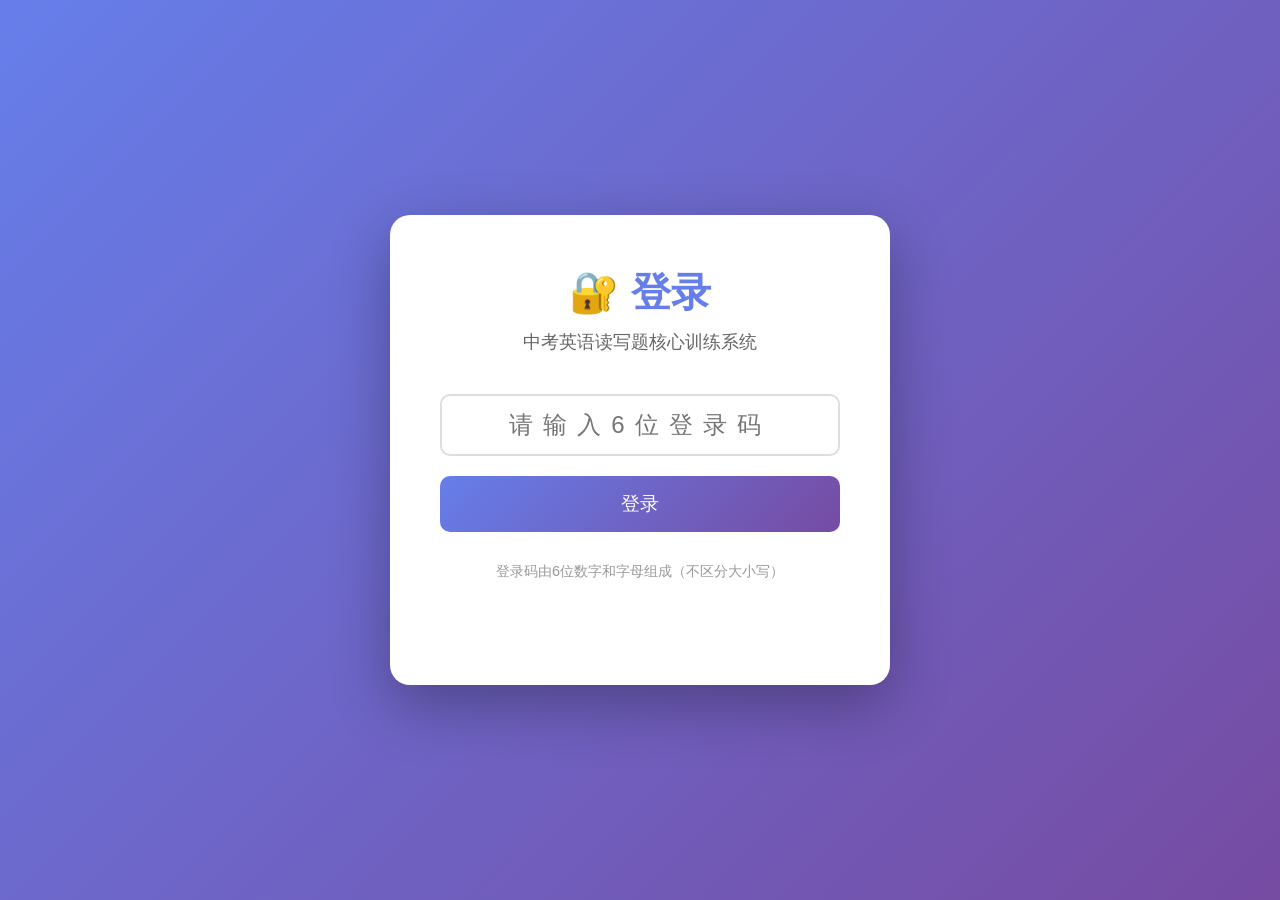
<file: index.html>
<!DOCTYPE html>
<html lang="zh-CN">
<head>
    <meta charset="UTF-8">
    <meta name="viewport" content="width=device-width, initial-scale=1.0">
    <title>中考英语读写题核心训练</title>
    <link rel="stylesheet" href="style.css">
    <script src="auth.js"></script>
</head>
<body>
    <div class="container">
        <h1>📚 中考英语读写题核心训练</h1>
        
        <div style="text-align: center; margin-bottom: 30px;">
            <p style="font-size: 1.2em; color: #666;">同义词转化记忆与练习系统</p>
        </div>
        
    <div class="nav-buttons">
        <a href="vocabulary.html" class="nav-btn">📝 列表记忆</a>
        <a href="flashcards.html" class="nav-btn">🃏 卡片记忆</a>
        <a href="quiz.html" class="nav-btn">✍️ 选择题检验</a>
        <a href="strategy.html" class="nav-btn" style="background: linear-gradient(135deg, #e74c3c 0%, #c0392b 100%);">❤️ 读写题攻略</a>
    </div>
        
        <div style="margin-top: 50px; padding: 30px; background: #f8f9fa; border-radius: 15px;">
            <h2>使用说明</h2>
            <ol style="line-height: 2; font-size: 1.1em; margin-left: 20px;">
                <li><strong>列表记忆</strong>：查看所有同义词组，勾选已掌握的词汇</li>
                <li><strong>卡片记忆</strong>：闪卡式记忆，点击卡片翻转查看释义</li>
                <li><strong>选择题检验</strong>：测试你对同义词的掌握程度</li>
            </ol>
            
            <div style="margin-top: 20px; padding: 15px; background: #fff3cd; border-radius: 10px;">
                <strong>💡 提示：</strong>
                <ul style="margin-left: 20px; margin-top: 10px;">
                    <li>进度会自动保存到本地，下次打开自动恢复</li>
                    <li>建议先通过列表和卡片记忆，再进行选择题检验</li>
                </ul>
            </div>
        </div>
        
        <div style="margin-top: 30px; text-align: center; color: #999;">
            <p>📖 共收录 <strong>199</strong> 组核心同义词组</p>
            <p style="margin-top: 10px;">🎯 目标：熟练掌握所有同义词转化</p>
        </div>
    </div>
</body>
</html>
</file>
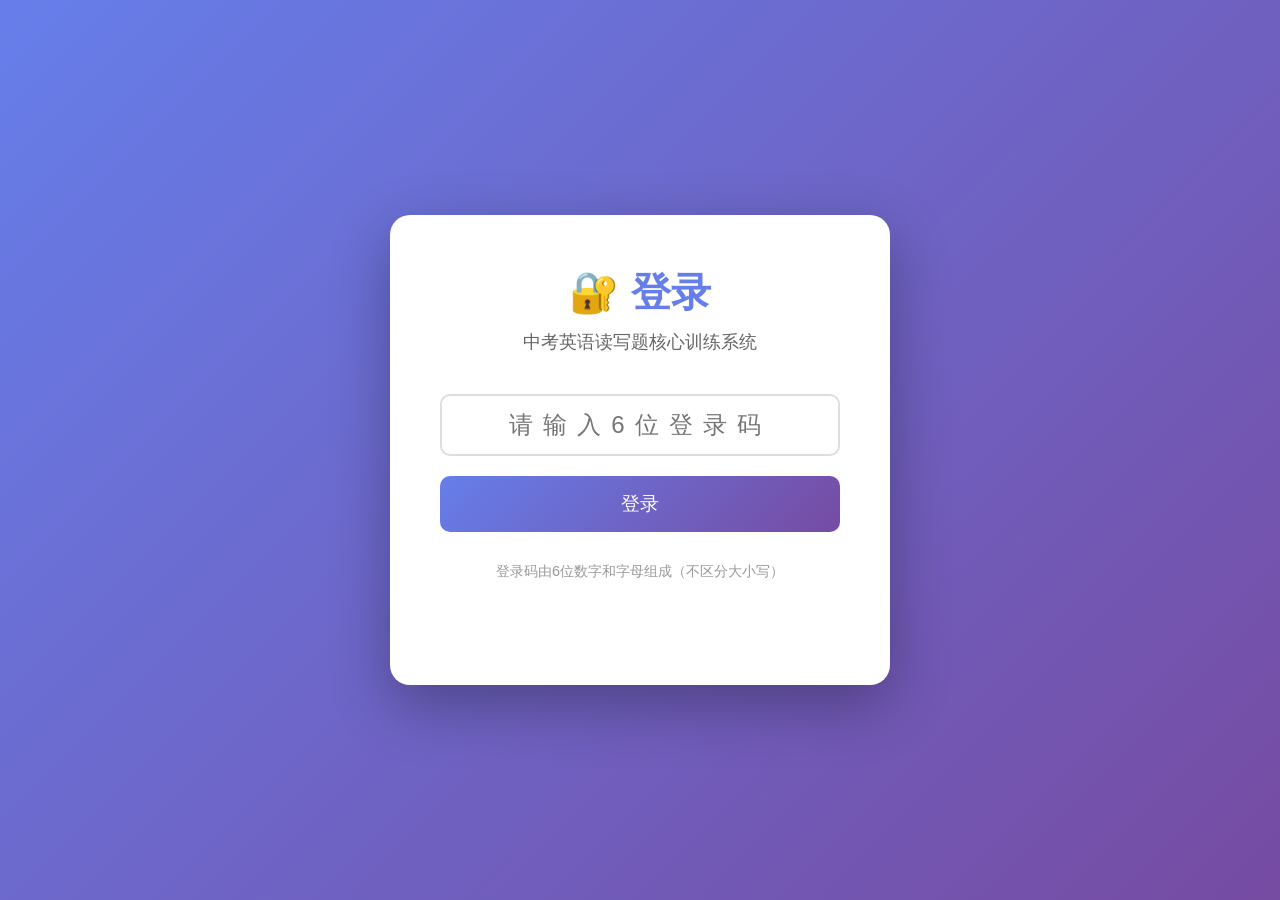
<file: flashcards.html>
<!DOCTYPE html>
<html lang="zh-CN">
<head>
    <meta charset="UTF-8">
    <meta name="viewport" content="width=device-width, initial-scale=1.0">
    <title>卡片记忆 - 中考英语读写题核心训练</title>
    <link rel="stylesheet" href="style.css">
    <script src="auth.js"></script>
</head>
<body>
    <div class="container">
        <a href="index.html" class="back-btn">← 返回主页</a>
        
        <h2>🃏 卡片记忆</h2>
        
        <div class="progress-bar">
            <div id="progress-fill" class="progress-fill" style="width: 0%;">0%</div>
        </div>
        <div id="progress-text" style="text-align: center; margin-bottom: 20px;">进度: 0/0 (0%)</div>
        
        <div class="filter-container">
            <button class="btn btn-primary" onclick="loadAll()">全部词汇</button>
            <button class="btn btn-success" onclick="loadUnmastered()">只练习未掌握</button>
            <span style="margin-left: 20px;">当前: <strong id="current-index">0</strong> / <strong id="total-cards">0</strong></span>
        </div>
        
        <div class="flashcard" id="flashcard" onclick="flipCard()">
            <div class="flashcard-inner">
                <div class="flashcard-front">
                    <div style="font-size: 1.2em; margin-bottom: 20px; opacity: 0.8;">点击卡片翻转</div>
                    <div style="margin-bottom: 30px;">
                        <div style="font-size: 0.9em; opacity: 0.7; margin-bottom: 10px;">原文表达</div>
                        <div class="flashcard-word" id="card-front-original" style="margin-bottom: 20px;">加载中...</div>
                        <div style="font-size: 0.9em; opacity: 0.7; margin-bottom: 10px;">题目表达</div>
                        <div class="flashcard-word" id="card-front-target" style="color: #000; font-weight: bold; font-size: 1.8em;">加载中...</div>
                    </div>
                </div>
                <div class="flashcard-back">
                    <div style="font-size: 1.2em; margin-bottom: 20px; color: #667eea;">中文释义</div>
                    <div class="flashcard-meaning" id="card-back-meaning" style="font-size: 2em;"></div>
                    <div style="margin-top: 40px; font-size: 1em; opacity: 0.7;">例句</div>
                    <div style="margin-top: 15px; font-size: 1.1em; line-height: 1.6;" id="card-back-example"></div>
                </div>
            </div>
        </div>
        
        <div style="display: flex; justify-content: center; gap: 20px; margin-top: 30px;">
            <button class="btn btn-danger" onclick="markUnmastered()">❌ 不认识</button>
            <button class="btn btn-primary" onclick="prevCard()">← 上一个</button>
            <button class="btn btn-primary" onclick="nextCard()">下一个 →</button>
            <button class="btn btn-success" onclick="markMastered()">✓ 已认识</button>
        </div>
        
        <div style="margin-top: 30px; text-align: center;">
            <button class="btn btn-primary" onclick="saveAndGoToQuiz()" style="padding: 15px 40px; font-size: 18px;">
                去做选择题检验 →
            </button>
        </div>
    </div>
    
    <script src="app.js"></script>
    <script>
        let vocabularyData = [];
        let currentCards = [];
        let currentIndex = 0;
        let isFlipped = false;
        
        // 加载数据
        async function init() {
            vocabularyData = await loadVocabularyData();
            
            // 尝试从 localStorage 加载进度
            const progress = loadProgress();
            if (progress) {
                vocabularyData = mergeDataWithProgress(vocabularyData, progress);
            }
            
            // 默认加载全部
            loadAll();
        }
        
        // 加载全部
        function loadAll() {
            currentCards = vocabularyData;
            currentIndex = 0;
            isFlipped = false;
            updateCard();
            updateProgress();
        }
        
        // 只加载未掌握
        function loadUnmastered() {
            currentCards = getUnmasteredItems(vocabularyData);
            if (currentCards.length === 0) {
                alert('太棒了！所有词汇都已掌握！');
                return;
            }
            currentIndex = 0;
            isFlipped = false;
            updateCard();
            updateProgress();
        }
        
        // 更新卡片
        function updateCard() {
            if (currentCards.length === 0) {
                document.getElementById('card-front-original').textContent = '暂无数据';
                document.getElementById('card-front-target').textContent = '';
                document.getElementById('card-back-meaning').textContent = '';
                document.getElementById('card-back-example').textContent = '';
                return;
            }
            
            const item = currentCards[currentIndex];
            
            // 正面：原文表达 + 题目表达（两个同义词）
            document.getElementById('card-front-original').textContent = item.original;
            document.getElementById('card-front-target').textContent = item.target;
            
            // 背面：中文释义
            document.getElementById('card-back-meaning').textContent = item.meaning;
            
            // 显示例句（如果有）
            if (item.example && item.example.original_sentence) {
                document.getElementById('card-back-example').innerHTML = 
                    `<div style="margin-bottom: 10px;">原文: ${item.example.original_sentence}</div>` +
                    `<div>题目: ${item.example.target_sentence}</div>`;
            } else {
                document.getElementById('card-back-example').textContent = '例句待完善';
            }
            
            // 更新索引显示
            document.getElementById('current-index').textContent = currentIndex + 1;
            document.getElementById('total-cards').textContent = currentCards.length;
            
            // 重置翻转状态
            const flashcard = document.getElementById('flashcard');
            flashcard.classList.remove('flipped');
            isFlipped = false;
        }
        
        // 翻转卡片
        function flipCard() {
            const flashcard = document.getElementById('flashcard');
            flashcard.classList.toggle('flipped');
            isFlipped = !isFlipped;
        }
        
        // 上一个
        function prevCard() {
            if (currentCards.length === 0) return;
            
            currentIndex = (currentIndex - 1 + currentCards.length) % currentCards.length;
            isFlipped = false;
            updateCard();
        }
        
        // 下一个
        function nextCard() {
            if (currentCards.length === 0) return;
            
            currentIndex = (currentIndex + 1) % currentCards.length;
            isFlipped = false;
            updateCard();
        }
        
        // 标记为已掌握
        function markMastered() {
            if (currentCards.length === 0) return;
            
            const item = currentCards[currentIndex];
            const originalItem = vocabularyData.find(d => d.id === item.id);
            if (originalItem) {
                originalItem.mastered = true;
                saveProgress(vocabularyData);
                showNotification('已标记为掌握 ✓');
                updateProgress();
                
                // 如果当前是"只练习未掌握"模式，移除当前卡片
                if (currentCards === getUnmasteredItems(vocabularyData)) {
                    currentCards = getUnmasteredItems(vocabularyData);
                    if (currentCards.length === 0) {
                        alert('太棒了！所有词汇都已掌握！');
                        return;
                    }
                    if (currentIndex >= currentCards.length) {
                        currentIndex = 0;
                    }
                }
                
                updateCard();
            }
        }
        
        // 标记为未掌握
        function markUnmastered() {
            if (currentCards.length === 0) return;
            
            const item = currentCards[currentIndex];
            const originalItem = vocabularyData.find(d => d.id === item.id);
            if (originalItem) {
                originalItem.mastered = false;
                saveProgress(vocabularyData);
                showNotification('已标记为未掌握');
                updateProgress();
                nextCard();
            }
        }
        
        // 更新进度
        function updateProgress() {
            const progress = calculateProgress(vocabularyData);
            updateProgressBar(progress.total, progress.mastered);
        }
        
        // 保存并跳转到选择题页面
        function saveAndGoToQuiz() {
            saveProgress(vocabularyData);
            window.location.href = 'quiz.html';
        }
        
        // 键盘快捷键
        document.addEventListener('keydown', (e) => {
            if (e.key === ' ') {
                e.preventDefault();
                flipCard();
            } else if (e.key === 'ArrowLeft') {
                prevCard();
            } else if (e.key === 'ArrowRight') {
                nextCard();
            } else if (e.key === '1') {
                markUnmastered();
            } else if (e.key === '2') {
                markMastered();
            }
        });
        
        // 页面加载时初始化
        init();
    </script>
</body>
</html>
</file>
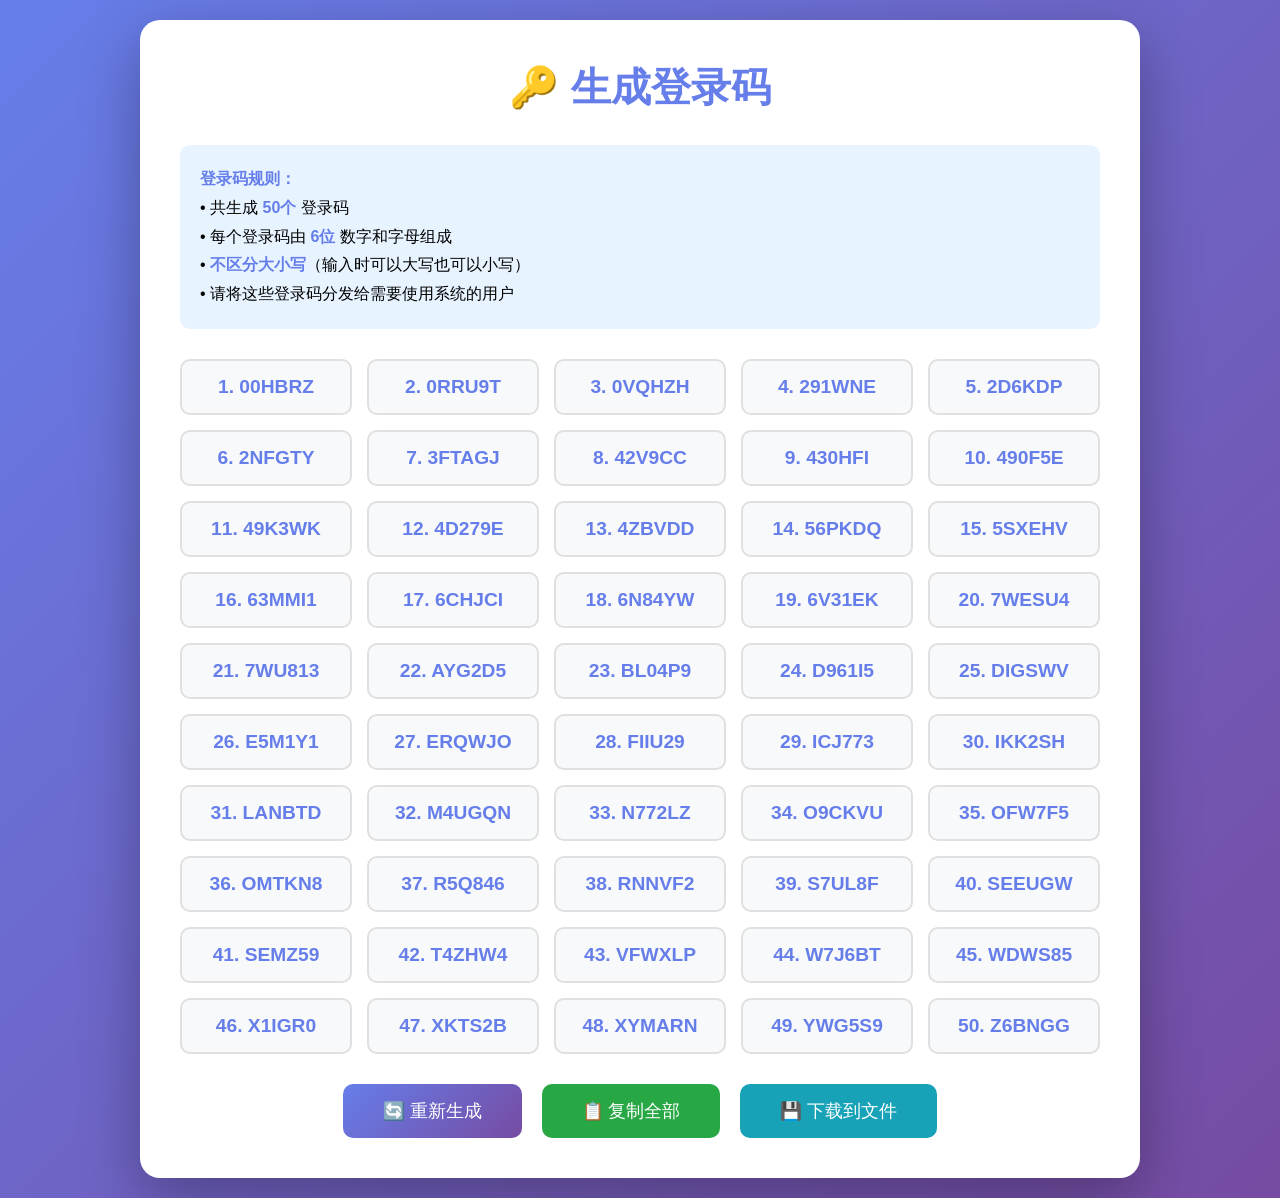
<file: generate_codes.html>
<!DOCTYPE html>
<html lang="zh-CN">
<head>
    <meta charset="UTF-8">
    <meta name="viewport" content="width=device-width, initial-scale=1.0">
    <title>生成登录码 - 中考英语读写题核心训练</title>
    <style>
        * {
            margin: 0;
            padding: 0;
            box-sizing: border-box;
        }
        
        body {
            font-family: 'Microsoft YaHei', Arial, sans-serif;
            background: linear-gradient(135deg, #667eea 0%, #764ba2 100%);
            min-height: 100vh;
            padding: 20px;
        }
        
        .container {
            max-width: 1000px;
            margin: 0 auto;
            background: white;
            border-radius: 20px;
            padding: 40px;
            box-shadow: 0 20px 60px rgba(0,0,0,0.3);
        }
        
        h1 {
            text-align: center;
            color: #667eea;
            margin-bottom: 30px;
            font-size: 2.5em;
        }
        
        .codes-container {
            display: grid;
            grid-template-columns: repeat(5, 1fr);
            gap: 15px;
            margin: 30px 0;
        }
        
        .code-item {
            background: #f8f9fa;
            padding: 15px;
            border-radius: 10px;
            text-align: center;
            font-size: 1.2em;
            font-weight: bold;
            color: #667eea;
            border: 2px solid #e0e0e0;
            transition: all 0.3s;
        }
        
        .code-item:hover {
            border-color: #667eea;
            transform: translateY(-3px);
            box-shadow: 0 5px 15px rgba(102, 126, 234, 0.3);
        }
        
        .info-box {
            background: #e7f3ff;
            padding: 20px;
            border-radius: 10px;
            margin: 20px 0;
            line-height: 1.8;
        }
        
        .info-box strong {
            color: #667eea;
        }
        
        .button-container {
            display: flex;
            justify-content: center;
            gap: 20px;
            margin-top: 30px;
        }
        
        .btn {
            padding: 15px 40px;
            font-size: 1.1em;
            border: none;
            border-radius: 10px;
            cursor: pointer;
            transition: all 0.3s;
        }
        
        .btn-primary {
            background: linear-gradient(135deg, #667eea 0%, #764ba2 100%);
            color: white;
        }
        
        .btn-primary:hover {
            transform: translateY(-3px);
            box-shadow: 0 10px 20px rgba(102, 126, 234, 0.4);
        }
        
        .btn-success {
            background: #28a745;
            color: white;
        }
        
        .btn-success:hover {
            background: #218838;
            transform: translateY(-3px);
        }
        
        .btn-info {
            background: #17a2b8;
            color: white;
        }
        
        .btn-info:hover {
            background: #138496;
            transform: translateY(-3px);
        }
        
        @media (max-width: 768px) {
            .codes-container {
                grid-template-columns: repeat(2, 1fr);
            }
        }
    </style>
</head>
<body>
    <div class="container">
        <h1>🔑 生成登录码</h1>
        
        <div class="info-box">
            <p><strong>登录码规则：</strong></p>
            <p>• 共生成 <strong>50个</strong> 登录码</p>
            <p>• 每个登录码由 <strong>6位</strong> 数字和字母组成</p>
            <p>• <strong>不区分大小写</strong>（输入时可以大写也可以小写）</p>
            <p>• 请将这些登录码分发给需要使用系统的用户</p>
        </div>
        
        <div class="codes-container" id="codes-container">
            <!-- 登录码将在这里显示 -->
        </div>
        
        <div class="button-container">
            <button class="btn btn-primary" onclick="generateCodes()">🔄 重新生成</button>
            <button class="btn btn-success" onclick="copyAllCodes()">📋 复制全部</button>
            <button class="btn btn-info" onclick="downloadCodes()">💾 下载到文件</button>
        </div>
    </div>
    
    <script>
        let currentCodes = [];
        
        // 生成登录码
        function generateCodes() {
            const chars = '0123456789ABCDEFGHIJKLMNOPQRSTUVWXYZ';
            const codes = new Set();
            
            while (codes.size < 50) {
                let code = '';
                for (let i = 0; i < 6; i++) {
                    code += chars.charAt(Math.floor(Math.random() * chars.length));
                }
                codes.add(code);
            }
            
            currentCodes = Array.from(codes).sort();
            
            // 显示登录码
            const container = document.getElementById('codes-container');
            container.innerHTML = '';
            
            currentCodes.forEach((code, index) => {
                const codeItem = document.createElement('div');
                codeItem.className = 'code-item';
                codeItem.textContent = `${index + 1}. ${code}`;
                container.appendChild(codeItem);
            });
            
            // 保存到localStorage
            localStorage.setItem('accessCodes', JSON.stringify(currentCodes));
            
            // 提示
            alert(`已生成50个登录码！\n\n第一个登录码是：${currentCodes[0]}\n最后一个登录码是：${currentCodes[currentCodes.length - 1]}`);
        }
        
        // 复制全部登录码
        function copyAllCodes() {
            if (currentCodes.length === 0) {
                alert('请先生成登录码！');
                return;
            }
            
            const text = currentCodes.join('\n');
            navigator.clipboard.writeText(text).then(() => {
                alert('已复制全部登录码到剪贴板！');
            }).catch(err => {
                console.error('复制失败:', err);
                alert('复制失败，请手动复制');
            });
        }
        
        // 下载登录码到文件
        function downloadCodes() {
            if (currentCodes.length === 0) {
                alert('请先生成登录码！');
                return;
            }
            
            const content = `中考英语读写题核心训练系统 - 登录码\n\n生成时间：${new Date().toLocaleString()}\n共50个登录码（不区分大小写）\n\n${currentCodes.map((code, index) => `${index + 1}. ${code}`).join('\n')}`;
            
            const blob = new Blob([content], { type: 'text/plain;charset=utf-8' });
            const url = URL.createObjectURL(blob);
            const a = document.createElement('a');
            a.href = url;
            a.download = '登录码.txt';
            a.click();
            
            URL.revokeObjectURL(url);
        }
        
        // 页面加载时自动生成登录码
        window.addEventListener('load', function() {
            generateCodes();
        });
    </script>
</body>
</html>
</file>
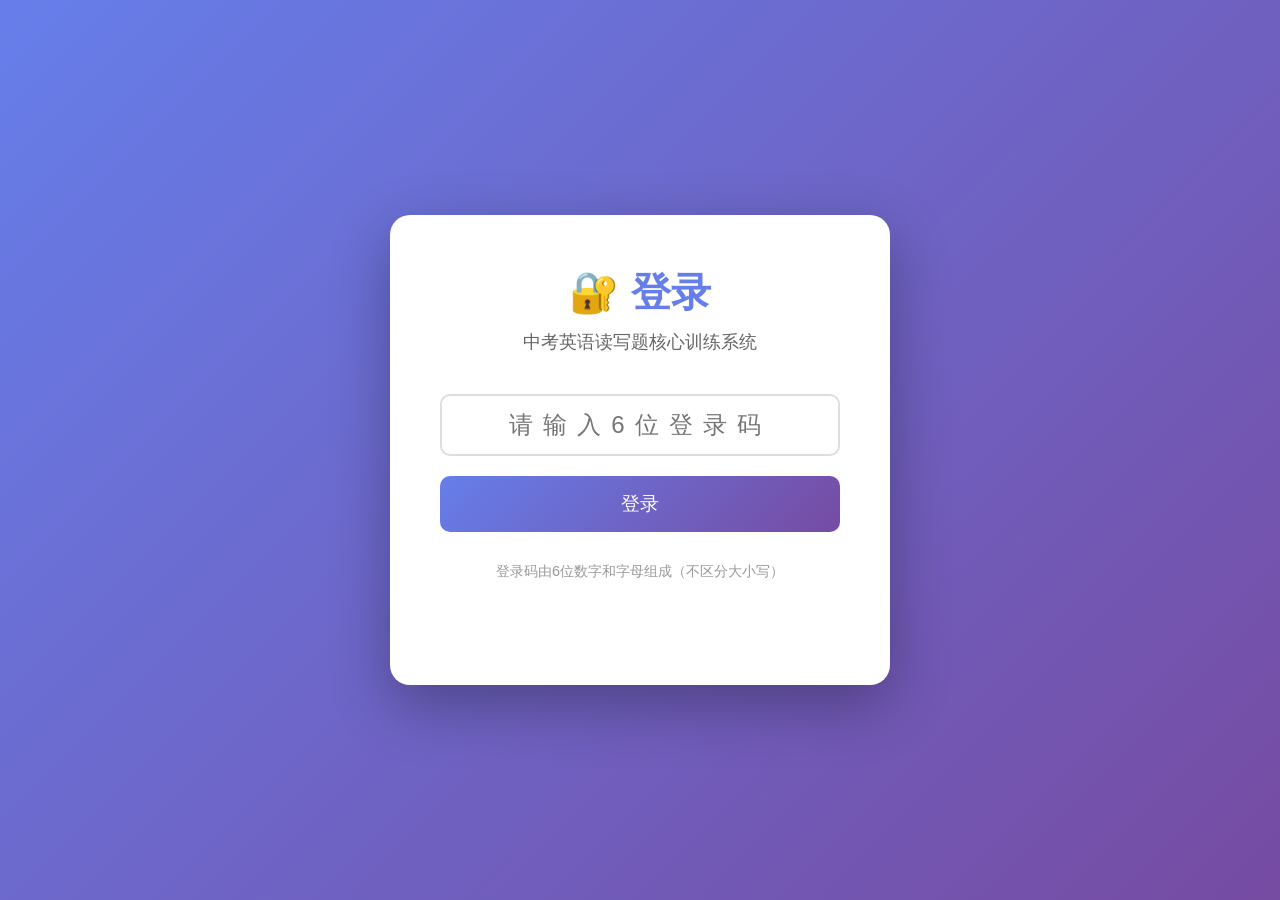
<file: login.html>
<!DOCTYPE html>
<html lang="zh-CN">
<head>
    <meta charset="UTF-8">
    <meta name="viewport" content="width=device-width, initial-scale=1.0">
    <title>登录 - 中考英语读写题核心训练</title>
    <style>
        * {
            margin: 0;
            padding: 0;
            box-sizing: border-box;
        }
        
        body {
            font-family: 'Microsoft YaHei', Arial, sans-serif;
            background: linear-gradient(135deg, #667eea 0%, #764ba2 100%);
            min-height: 100vh;
            display: flex;
            justify-content: center;
            align-items: center;
        }
        
        .login-container {
            background: white;
            border-radius: 20px;
            box-shadow: 0 20px 60px rgba(0,0,0,0.3);
            padding: 50px;
            width: 100%;
            max-width: 500px;
            text-align: center;
        }
        
        .login-title {
            color: #667eea;
            font-size: 2.5em;
            margin-bottom: 10px;
        }
        
        .login-subtitle {
            color: #666;
            margin-bottom: 40px;
            font-size: 1.1em;
        }
        
        .login-form {
            margin-bottom: 30px;
        }
        
        .login-input {
            width: 100%;
            padding: 15px;
            font-size: 1.5em;
            border: 2px solid #ddd;
            border-radius: 10px;
            text-align: center;
            letter-spacing: 10px;
            margin-bottom: 20px;
            transition: border-color 0.3s;
        }
        
        .login-input:focus {
            outline: none;
            border-color: #667eea;
        }
        
        .login-button {
            width: 100%;
            padding: 15px;
            font-size: 1.2em;
            background: linear-gradient(135deg, #667eea 0%, #764ba2 100%);
            color: white;
            border: none;
            border-radius: 10px;
            cursor: pointer;
            transition: transform 0.3s, box-shadow 0.3s;
        }
        
        .login-button:hover {
            transform: translateY(-3px);
            box-shadow: 0 10px 20px rgba(102, 126, 234, 0.4);
        }
        
        .error-message {
            color: #dc3545;
            margin-top: 15px;
            display: none;
        }
        
        .hint {
            color: #999;
            font-size: 0.9em;
        }
    </style>
</head>
<body>
    <div class="login-container">
        <h1 class="login-title">🔐 登录</h1>
        <p class="login-subtitle">中考英语读写题核心训练系统</p>
        
        <div class="login-form">
            <input type="text" id="access-code" class="login-input" placeholder="请输入6位登录码" maxlength="6">
            <button class="login-button" onclick="checkLogin()">登录</button>
        </div>
        
        <div id="error-message" class="error-message">
            登录码错误，请重新输入！
        </div>
        
        <div class="hint">
            登录码由6位数字和字母组成（不区分大小写）
        </div>

        <div style="margin-top: 30px; text-align: center; color: white; font-size: 1.1em; opacity: 0.9;">
            @学生无限进步
        </div>
    </div>
    
    <script>
        // 从服务器获取登录码列表
        let accessCodes = [];
        
        // 页面加载时获取登录码
        window.addEventListener('load', function() {
            // 从JSON文件加载登录码
            fetch('access_codes.json')
                .then(response => response.json())
                .then(data => {
                    accessCodes = data;
                    console.log('登录码加载成功，共', accessCodes.length, '个');
                })
                .catch(error => {
                    console.error('加载登录码失败:', error);
                    // 如果无法加载，使用默认值（不推荐）
                    accessCodes = ['1D5561', '26FABG', '2OM8BD'];
                });
            
            // 检查是否已经登录
            const isLoggedIn = localStorage.getItem('isLoggedIn');
            const loginTime = localStorage.getItem('loginTime');
            
            if (isLoggedIn === 'true' && loginTime) {
                const currentTime = new Date().getTime();
                const timeDiff = currentTime - parseInt(loginTime);
                const hoursDiff = timeDiff / (1000 * 60 * 60);
                
                if (hoursDiff < 24) {
                    window.location.href = 'index.html';
                } else {
                    localStorage.removeItem('isLoggedIn');
                    localStorage.removeItem('loginTime');
                }
            }
        });
        
        // 检查登录
        function checkLogin() {
            const inputCode = document.getElementById('access-code').value.trim().toUpperCase();
            const errorMessage = document.getElementById('error-message');
            
            // 隐藏错误消息
            errorMessage.style.display = 'none';
            
            // 检查是否输入了6位
            if (inputCode.length !== 6) {
                errorMessage.textContent = '请输入完整的6位登录码！';
                errorMessage.style.display = 'block';
                return;
            }
            
            // 检查登录码是否有效（不区分大小写）
            const isValid = accessCodes.some(code => code.toUpperCase() === inputCode);
            
            if (isValid) {
                // 登录成功，保存登录状态
                localStorage.setItem('isLoggedIn', 'true');
                localStorage.setItem('loginTime', new Date().getTime().toString());
                
                // 跳转到主页
                window.location.href = 'index.html';
            } else {
                // 登录失败
                errorMessage.style.display = 'block';
                document.getElementById('access-code').value = '';
            }
        }
        
        // 回车键登录
        document.getElementById('access-code').addEventListener('keypress', function(e) {
            if (e.key === 'Enter') {
                checkLogin();
            }
        });
    </script>
</body>
</html>
</file>
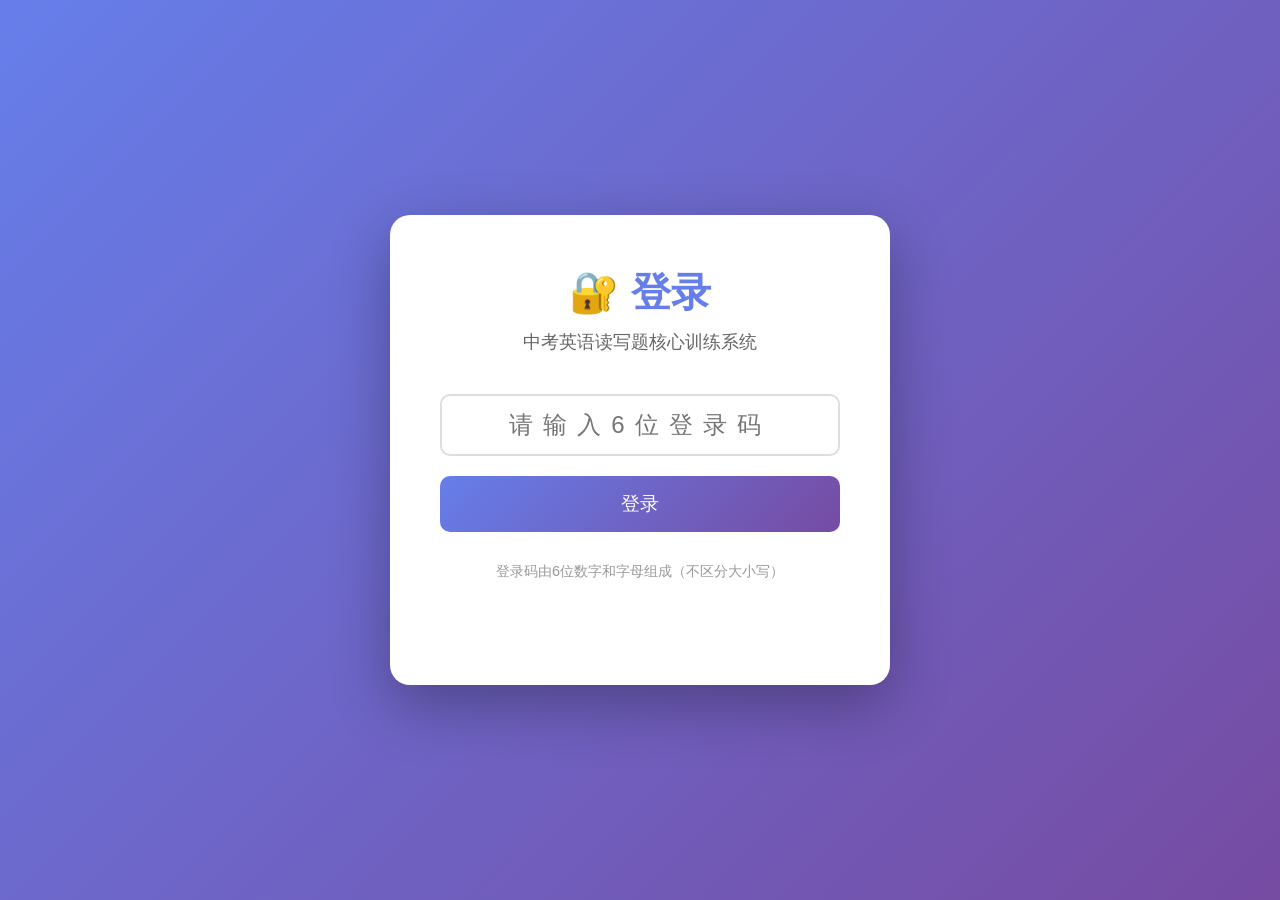
<file: quiz.html>
<!DOCTYPE html>
<html lang="zh-CN">
<head>
    <meta charset="UTF-8">
    <meta name="viewport" content="width=device-width, initial-scale=1.0">
    <title>选择题检验 - 中考英语读写题核心训练</title>
    <link rel="stylesheet" href="style.css">
    <script src="auth.js"></script>
</head>
<body>
    <div class="container">
        <a href="index.html" class="back-btn">← 返回主页</a>
        
        <h2>✍️ 选择题检验</h2>
        
        <div class="filter-container" style="justify-content: center; margin-bottom: 20px;">
            <button class="btn btn-primary" id="tab-all" onclick="switchTab('all')" style="margin-right: 10px;">📋 全部检验</button>
            <button class="btn btn-warning" id="tab-unmastered" onclick="switchTab('unmastered')">⚠️ 未掌握检验</button>
        </div>
        
        <div class="progress-bar">
            <div id="progress-fill" class="progress-fill" style="width: 0%;">0%</div>
        </div>
        <div id="progress-text" style="text-align: center; margin-bottom: 20px;">题目: 0/0 | 正确: 0 | 正确率: 0%</div>
        
        <div class="quiz-container" id="quiz-container">
            <!-- 题目将在这里动态加载 -->
            <div style="text-align: center; padding: 50px; color: #999;">
                加载中...
            </div>
        </div>
        
        <div style="display: flex; justify-content: center; gap: 20px; margin-top: 30px;">
            <button class="btn btn-primary" onclick="prevQuestion()">← 上一题</button>
            <button class="btn btn-success" onclick="restartQuiz()">重新开始</button>
            <button class="btn btn-primary" onclick="nextQuestion()">下一题 →</button>
        </div>
        
        <div id="result-container" style="display: none; margin-top: 40px; padding: 30px; background: #f8f9fa; border-radius: 15px; text-align: center;">
            <h2>🎉 测验完成！</h2>
            <p style="font-size: 1.5em; margin: 20px 0;">
                正确率: <strong id="final-score">0%</strong>
            </p>
            <button class="btn btn-primary" onclick="restartQuiz()" style="padding: 15px 40px; font-size: 18px;">
                再测一次
            </button>
        </div>
    </div>
    
    <script src="app.js"></script>
    <script>
        let vocabularyData = [];
        let quizQuestions = [];
        let currentQuestionIndex = 0;
        let correctCount = 0;
        let answeredCount = 0;
        let currentTab = 'all'; // 'all' 或 'unmastered'
        
        // 切换标签
        function switchTab(tab) {
            currentTab = tab;
            
            // 更新按钮样式
            document.getElementById('tab-all').className = 'btn btn-primary';
            document.getElementById('tab-unmastered').className = 'btn btn-warning';
            
            if (tab === 'all') {
                document.getElementById('tab-all').className = 'btn btn-primary';
                document.getElementById('tab-unmastered').className = 'btn btn-secondary';
            } else {
                document.getElementById('tab-all').className = 'btn btn-secondary';
                document.getElementById('tab-unmastered').className = 'btn btn-warning';
            }
            
            // 重新加载题目
            restartQuiz();
        }
        
        // 加载数据
        async function init() {
            vocabularyData = await loadVocabularyData();
            
            // 设置初始标签样式
            document.getElementById('tab-all').className = 'btn btn-primary';
            document.getElementById('tab-unmastered').className = 'btn btn-secondary';
            currentTab = 'all';
            
            // 根据当前标签筛选数据
            loadQuizData();
        }
        
        // 根据当前标签加载测验数据
        function loadQuizData() {
            // 过滤出有例句的数据
            let validData = vocabularyData.filter(item => 
                item.example && 
                item.example.original_sentence && 
                item.example.target_sentence && 
                item.example.answer &&
                item.example.answer !== '[待完善]'
            );
            
            // 如果选择"未掌握检验"，只加载未掌握的词汇
            if (currentTab === 'unmastered') {
                validData = validData.filter(item => !item.mastered);
            }
            
            if (validData.length === 0) {
                const message = currentTab === 'unmastered' 
                    ? '太棒了！所有词汇都已掌握，没有未掌握的词汇可以测验！' 
                    : '暂无完整例句数据，请先完善数据后再进行测验！';
                alert(message);
                return;
            }
            
            // 生成测验题目
            generateQuizQuestions(validData);
            
            // 显示第一题
            showQuestion();
            updateProgress();
        }
        
        // 生成测验题目
        function generateQuizQuestions(validData) {
            quizQuestions = validData.map(item => {
                const correctAnswer = item.example.answer;
                const options = generateOptions(correctAnswer, validData, item.id);
                
                return {
                    original_sentence: item.example.original_sentence,
                    target_sentence: item.example.target_sentence,
                    options: options,
                    correct_answer: correctAnswer,
                    id: item.id
                };
            });
            
            // 随机排序题目
            quizQuestions.sort(() => Math.random() - 0.5);
        }
        
        // 显示题目
        function showQuestion() {
            if (currentQuestionIndex >= quizQuestions.length) {
                showResult();
                return;
            }
            
            const question = quizQuestions[currentQuestionIndex];
            
            const container = document.getElementById('quiz-container');
            container.innerHTML = `
                <div class="quiz-question">
                    <div style="color: #666; margin-bottom: 15px;">题目 ${currentQuestionIndex + 1}/${quizQuestions.length}</div>
                    <div class="quiz-sentence">
                        <strong>原文：</strong>${question.original_sentence}
                    </div>
                    <div class="quiz-sentence" style="margin-top: 20px;">
                        <strong>题目：</strong>${question.target_sentence.replace('______', '<span style="display: inline-block; width: 120px; height: 25px; border-bottom: 2px solid #667eea; margin: 0 5px;"></span>')}
                    </div>
                </div>
                
                <div style="margin: 30px 0; font-size: 1.1em; font-weight: bold; color: #667eea;">
                    请选择正确的答案：
                </div>
                
                <div class="quiz-options" id="quiz-options">
                    ${question.options.map((option, index) => `
                        <div class="quiz-option" onclick="selectOption(${index}, '${option}')" id="option-${index}">
                            ${String.fromCharCode(65 + index)}. ${option}
                        </div>
                    `).join('')}
                </div>
                
                <div id="explanation" style="display: none; margin-top: 30px; padding: 20px; background: #e7f3ff; border-radius: 10px; border-left: 4px solid #667eea;">
                    <!-- 解释将在这里显示 -->
                </div>
                
                <div style="text-align: center; margin-top: 30px;">
                    <button class="btn btn-primary" onclick="nextQuestion()" id="next-btn" style="display: none;">
                        下一题 →
                    </button>
                </div>
            `;
        }
        
        // 选择选项
        function selectOption(index, selectedAnswer) {
            const question = quizQuestions[currentQuestionIndex];
            const options = document.querySelectorAll('.quiz-option');
            
            // 禁用所有选项
            options.forEach(option => {
                option.style.pointerEvents = 'none';
            });
            
            // 显示正确答案和错误答案
            options.forEach((option, i) => {
                const optionText = option.textContent.substring(3); // 去掉 "A. " 前缀
                if (optionText === question.correct_answer) {
                    option.classList.add('correct');
                } else if (i === index && optionText !== question.correct_answer) {
                    option.classList.add('wrong');
                }
            });
            
            // 更新计数
            answeredCount++;
            if (selectedAnswer === question.correct_answer) {
                correctCount++;
            }
            
            // 显示解释
            const explanation = document.getElementById('explanation');
            explanation.style.display = 'block';
            explanation.innerHTML = `
                <div style="font-weight: bold; margin-bottom: 10px;">📖 解析：</div>
                <div>原文：${question.original_sentence}</div>
                <div style="margin-top: 10px;">题目：${question.target_sentence.replace('______', `<strong style="color: #667eea;">${question.correct_answer}</strong>`)}</div>
                <div style="margin-top: 10px; color: ${selectedAnswer === question.correct_answer ? '#28a745' : '#dc3545'}; font-weight: bold;">
                    ${selectedAnswer === question.correct_answer ? '✓ 回答正确！' : '✗ 回答错误。正确答案是：' + question.correct_answer}
                </div>
            `;
            
            // 显示下一题按钮
            document.getElementById('next-btn').style.display = 'inline-block';
            
            // 更新进度
            updateProgress();
        }
        
        // 上一题
        function prevQuestion() {
            if (currentQuestionIndex > 0) {
                currentQuestionIndex--;
                showQuestion();
                updateProgress();
            }
        }
        
        // 下一题
        function nextQuestion() {
            currentQuestionIndex++;
            if (currentQuestionIndex >= quizQuestions.length) {
                showResult();
            } else {
                showQuestion();
                updateProgress();
            }
        }
        
        // 显示结果
        function showResult() {
            document.getElementById('quiz-container').style.display = 'none';
            document.querySelector('.progress-bar').style.display = 'none';
            document.getElementById('progress-text').style.display = 'none';
            document.querySelector('div[style*="justify-content: center; gap: 20px; margin-top: 30px;"]').style.display = 'none';
            
            const resultContainer = document.getElementById('result-container');
            resultContainer.style.display = 'block';
            
            const score = answeredCount > 0 ? Math.round((correctCount / answeredCount) * 100) : 0;
            document.getElementById('final-score').textContent = score + '%';
            document.getElementById('final-score').style.color = score >= 60 ? '#28a745' : '#dc3545';
        }
        
        // 重新开始
        function restartQuiz() {
            currentQuestionIndex = 0;
            correctCount = 0;
            answeredCount = 0;
            
            document.getElementById('quiz-container').style.display = 'block';
            document.querySelector('.progress-bar').style.display = 'block';
            document.getElementById('progress-text').style.display = 'block';
            document.querySelector('div[style*="justify-content: center; gap: 20px; margin-top: 30px;"]').style.display = 'flex';
            document.getElementById('result-container').style.display = 'none';
            
            // 重新加载数据（根据当前标签）
            loadQuizData();
        }
        
        // 更新进度
        function updateProgress() {
            const total = quizQuestions.length;
            const percentage = total > 0 ? Math.round((currentQuestionIndex / total) * 100) : 0;
            
            document.getElementById('progress-fill').style.width = percentage + '%';
            document.getElementById('progress-fill').textContent = percentage + '%';
            
            const accuracy = answeredCount > 0 ? Math.round((correctCount / answeredCount) * 100) : 0;
            document.getElementById('progress-text').innerHTML = 
                `题目: ${Math.min(currentQuestionIndex + 1, total)}/${total} | 正确: ${correctCount} | 正确率: ${accuracy}%`;
        }
        
        // 页面加载时初始化
        init();
    </script>
</body>
</html>
</file>
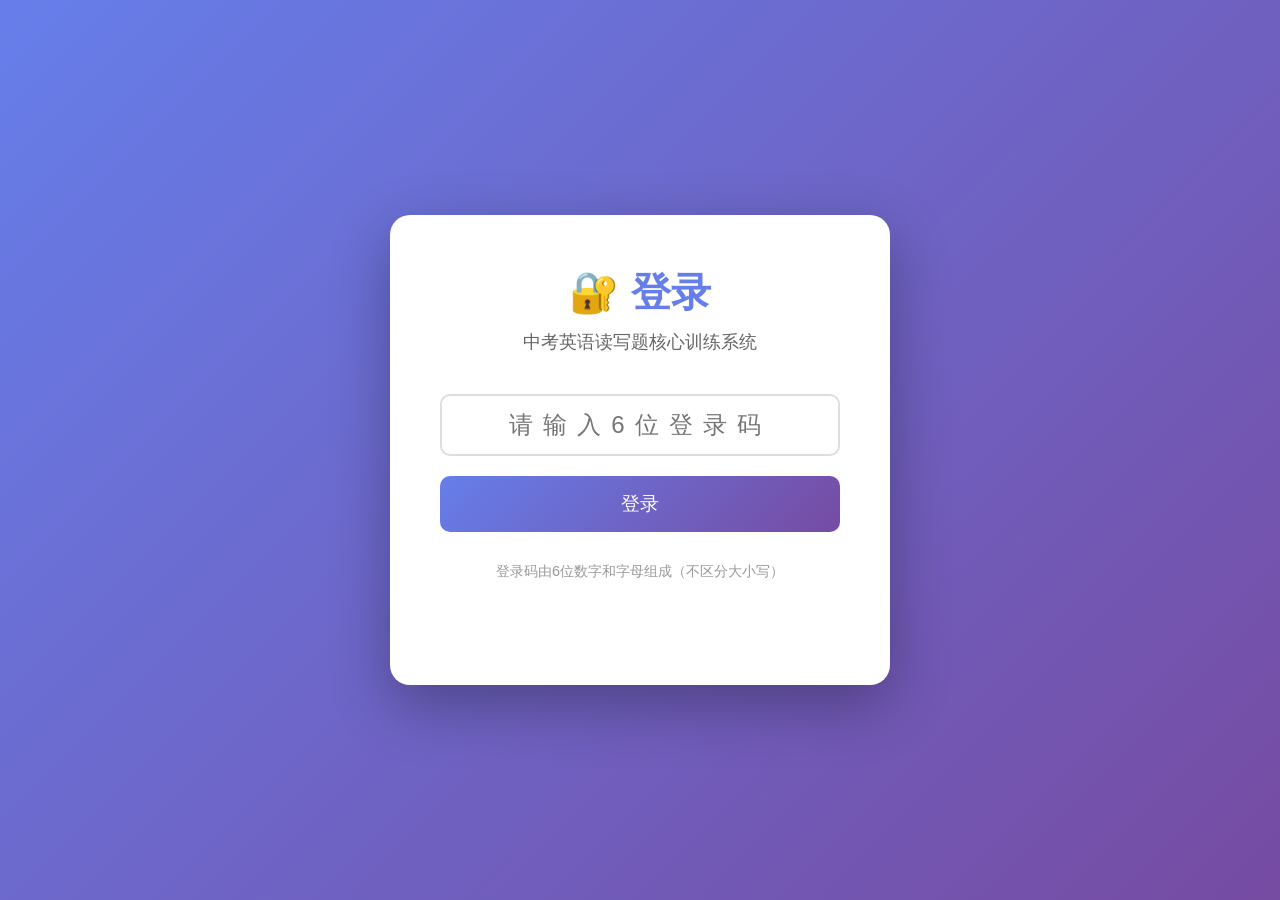
<file: strategy.html>
<!DOCTYPE html>
<html lang="zh-CN">
<head>
    <meta charset="UTF-8">
    <meta name="viewport" content="width=device-width, initial-scale=1.0">
    <title>读写题攻略 - 中考英语读写题核心训练</title>
    <link rel="stylesheet" href="style.css">
    <script src="auth.js"></script>
    <style>
        .strategy-container {
            max-width: 1000px;
            margin: 0 auto;
        }
        
        .strategy-intro {
            background: linear-gradient(135deg, #667eea 0%, #764ba2 100%);
            color: white;
            padding: 40px;
            border-radius: 15px;
            text-align: center;
            margin-bottom: 40px;
            box-shadow: 0 10px 30px rgba(102, 126, 234, 0.3);
        }
        
        .strategy-intro h2 {
            color: white;
            font-size: 2.2em;
            margin-bottom: 15px;
        }
        
        .strategy-intro p {
            font-size: 1.2em;
            opacity: 0.95;
            line-height: 1.6;
        }
        
        .strategy-section {
            background: white;
            padding: 30px;
            border-radius: 15px;
            margin-bottom: 30px;
            box-shadow: 0 5px 20px rgba(0,0,0,0.08);
            border-left: 5px solid #667eea;
        }
        
        .strategy-section h3 {
            color: #667eea;
            font-size: 1.5em;
            margin-bottom: 20px;
            display: flex;
            align-items: center;
            gap: 10px;
        }
        
        .strategy-section h3::before {
            content: '';
            display: inline-block;
            width: 8px;
            height: 30px;
            background: #667eea;
            border-radius: 4px;
        }
        
        .trap-table {
            width: 100%;
            border-collapse: collapse;
            margin: 20px 0;
            background: #f8f9fa;
            border-radius: 10px;
            overflow: hidden;
        }
        
        .trap-table th {
            background: #667eea;
            color: white;
            padding: 15px;
            text-align: left;
            font-size: 1.1em;
        }
        
        .trap-table td {
            padding: 15px;
            border-bottom: 1px solid #e0e0e0;
            vertical-align: top;
        }
        
        .trap-table tr:last-child td {
            border-bottom: none;
        }
        
        .trap-table tr:hover {
            background: #e7f3ff;
        }
        
        .error-example {
            color: #dc3545;
            font-weight: bold;
            text-decoration: line-through;
        }
        
        .correct-example {
            color: #28a745;
            font-weight: bold;
        }
        
        .highlight-box {
            background: #fff3cd;
            border-left: 4px solid #ffc107;
            padding: 15px 20px;
            margin: 15px 0;
            border-radius: 5px;
        }
        
        .template-box {
            background: #d1ecf1;
            border: 1px solid #bee5eb;
            border-radius: 10px;
            padding: 20px;
            margin: 15px 0;
        }
        
        .template-title {
            color: #0c5460;
            font-weight: bold;
            margin-bottom: 10px;
            font-size: 1.1em;
        }
        
        .template-content {
            color: #0c5460;
            line-height: 1.8;
        }
        
        .keyword-tag {
            display: inline-block;
            background: #667eea;
            color: white;
            padding: 5px 12px;
            border-radius: 15px;
            margin: 5px;
            font-size: 0.9em;
        }
        
        .tip-box {
            background: #d4edda;
            border-left: 4px solid #28a745;
            padding: 15px 20px;
            margin: 15px 0;
            border-radius: 5px;
            color: #155724;
        }
        
        .warning-box {
            background: #f8d7da;
            border-left: 4px solid #dc3545;
            padding: 15px 20px;
            margin: 15px 0;
            border-radius: 5px;
            color: #721c24;
        }
        
        .formula-box {
            background: #e7f3ff;
            border: 2px dashed #667eea;
            border-radius: 10px;
            padding: 20px;
            margin: 20px 0;
            text-align: center;
            font-size: 1.3em;
            color: #667eea;
            font-weight: bold;
        }
    </style>
</head>
<body>
    <div class="container">
        <a href="index.html" class="back-btn">← 返回主页</a>
        
        <div class="strategy-container">
            <div class="strategy-intro">
                <h2>❤️ 读写题攻略</h2>
                <p>如果你已经掌握了以上的练习，你已经可以实现80%的正确率</p>
                <p style="margin-top: 10px; font-size: 1em;">最后想再告诉你一点满分心法</p>
                <p style="margin-top: 5px; font-size: 1em;">还有几个非常关键的隐性考点和细节分值区容易被遗漏</p>
            </div>
            
            <!-- 一、填空题的"语法微调"陷阱 -->
            <div class="strategy-section">
                <h3>一、填空题的"语法微调"陷阱</h3>
                <p style="margin-bottom: 20px; color: #666; line-height: 1.6;">
                    在中考的缩写填空中，即便你找准了同义词，如果忽略了语境下的词形微调，依然会丢分。
                </p>
                
                <table class="trap-table">
                    <thead>
                        <tr>
                            <th width="20%">遗漏考点</th>
                            <th width="35%">错误示例</th>
                            <th width="35%">正确处理</th>
                            <th width="10%">说明</th>
                        </tr>
                    </thead>
                    <tbody>
                        <tr>
                            <td><strong>主谓一致</strong></td>
                            <td><span class="error-example">The activity improve health.</span></td>
                            <td><span class="correct-example">The activity improves health.</span></td>
                            <td>动词加 -s/-es</td>
                        </tr>
                        <tr>
                            <td><strong>被动语态转换</strong></td>
                            <td><span class="error-example">People used it in 2012.</span></td>
                            <td><span class="correct-example">The word was first used in 2012.</span></td>
                            <td>需填过去分词</td>
                        </tr>
                        <tr>
                            <td><strong>时态传承</strong></td>
                            <td><span class="error-example">Zhou decides to build...</span></td>
                            <td><span class="correct-example">Zhou made a decision...</span></td>
                            <td>须保持过去时态</td>
                        </tr>
                        <tr>
                            <td><strong>名词单复数</strong></td>
                            <td><span class="error-example">Faced one challenge.</span></td>
                            <td><span class="correct-example">Faced many challenges.</span></td>
                            <td>名词须变复数</td>
                        </tr>
                    </tbody>
                </table>
                
                <div class="highlight-box">
                    <strong>⚠️ 关键提示：</strong> 填空后务必检查：主谓一致、被动语态、时态、名词单复数！
                </div>
            </div>
            
            <!-- 二、问答题的"代词与主语"规范 -->
            <div class="strategy-section">
                <h3>二、问答题的"代词与主语"规范</h3>
                <p style="margin-bottom: 20px; color: #666; line-height: 1.6;">
                    问答题（Passage 71-73题）在中考卷中占9分，<strong>答案的规范性是满分的关键</strong>。
                </p>
                
                <div class="template-box">
                    <div class="template-title">📝 事实细节题（前两问）规范：</div>
                    <div class="template-content">
                        <p><strong>1. 人称替换：</strong>如果问题问 "What did Zhou do?"，回答时应将原文的 "I" 或 "Zhou" 统一替换为 "<strong>He</strong>"。</p>
                        <p><strong>2. 主谓一致：</strong>问句是 "Does he...?"，回答应为 "Yes, he does." 而非 "Yes, he do."。</p>
                        <p><strong>3. 回答简洁度：</strong>可简略回答，但需语法正确。例如问 "When...?"，直接回答 "In 2021" 即可，无需抄写整句。</p>
                    </div>
                </div>
                
                <div class="tip-box">
                    <strong>✅ 满分技巧：</strong> 回答问答题时，务必检查人称是否统一、主谓是否一致、回答是否简洁正确！
                </div>
            </div>
            
            <!-- 三、开放性问题的"高分模板" -->
            <div class="strategy-section">
                <h3>三、开放性问题的"高分模板"</h3>
                <p style="margin-bottom: 20px; color: #666; line-height: 1.6;">
                    问答题最后一题通常要求谈启示（What can you learn?）或提建议（What's your opinion?）。
                </p>
                
                <div class="template-box">
                    <div class="template-title">🌟 常见主题推荐高分句式（基于讲义教育导向）</div>
                    <div class="template-content">
                        <p><strong>1. 个人成长：</strong><br>
                        <span style="color: #667eea;">I learn that we should never give up when facing challenges.</span><br>
                        <span class="keyword-tag">Persistence (坚持)</span><span class="keyword-tag">Bravery (勇敢)</span></p>
                        
                        <p style="margin-top: 15px;"><strong>2. 传统文化：</strong><br>
                        <span style="color: #667eea;">It's important for us to respect our roots and carry on the culture.</span><br>
                        <span class="keyword-tag">Cultural identity (认同感)</span><span class="keyword-tag">Respect (尊重)</span></p>
                        
                        <p style="margin-top: 15px;"><strong>3. 自然保护：</strong><br>
                        <span style="color: #667eea;">In my opinion, everyone should take action to protect wild animals.</span><br>
                        <span class="keyword-tag">Responsibility (责任)</span><span class="keyword-tag">Protection (保护)</span></p>
                        
                        <p style="margin-top: 15px;"><strong>4. 回馈社会：</strong><br>
                        <span style="color: #667eea;">We should learn from Zhou to care for our hometown.</span><br>
                        <span class="keyword-tag">Love (爱)</span><span class="keyword-tag">Contribution (贡献)</span></p>
                    </div>
                </div>
            </div>
            
            <!-- 四、文本结构与教育导向 -->
            <div class="strategy-section">
                <h3>四、文本结构与教育导向</h3>
                <p style="margin-bottom: 20px; color: #666; line-height: 1.6;">
                    中考卷的文本通常遵循 <strong>"事件经过 + 感悟/启示"</strong> 的模式。
                </p>
                
                <div class="template-box">
                    <div class="template-title">📖 文本结构关键提示：</div>
                    <div class="template-content">
                        <p><strong>1. 首尾句效应：</strong>填空题的最后一空通常对应原文的末段感悟。如果空格要求总结全文，重点看作者最后说了什么，通常涉及 <span style="color: #667eea;">nature, joy, respect, future</span> 等词。</p>
                        
                        <p style="margin-top: 15px;"><strong>2. 思政元素：</strong>命题预测指出，主题将延续"小故事，大道理"，涉及文化自信、社会责任、家国情怀等。</p>
                        
                        <p style="margin-top: 15px;"><strong>3. 观点必须积极向上：</strong>在做开放题时，观点必须符合社会主义核心价值观，积极向上。</p>
                    </div>
                </div>
                
                <div class="warning-box">
                    <strong>⚠️ 注意：</strong> 开放性问题的回答必须积极向上，符合教育导向，避免消极、负面观点！
                </div>
            </div>
            
            <!-- 五、答题口诀强化 -->
            <div class="strategy-section">
                <h3>五、答题口诀强化</h3>
                <p style="margin-bottom: 20px; color: #666; line-height: 1.6;">
                    为了不遗漏细节，请牢记这份操作流程：
                </p>
                
                <div class="formula-box">
                    先读题，定位准 → 看空前，定词性 → 写完后，查细节
                </div>
                
                <div class="template-box">
                    <div class="template-title">🔍 详细操作流程：</div>
                    <div class="template-content">
                        <p><strong>1. 先读题，定位准：</strong>根据空格前后的介词（如 according to, because of）回文定位。</p>
                        
                        <p style="margin-top: 15px;"><strong>2. 看空前，定词性：</strong>看到 a/an/the 填名词，看到 very 填形容词。</p>
                        
                        <p style="margin-top: 15px;"><strong>3. 写完后，查细节：</strong>拼写、大小写、时态、单复数，缺一不可。</p>
                    </div>
                </div>
                
                <div class="tip-box">
                    <strong>🎯 满分目标：</strong> 按照这个流程操作，可以避免90%以上的细节丢分！
                </div>
            </div>
            
            <!-- 总结 -->
            <div class="strategy-section" style="background: linear-gradient(135deg, #667eea 0%, #764ba2 100%); color: white; border-left: none;">
                <h3 style="color: white;">🎉 总结：满分心法</h3>
                <div style="font-size: 1.1em; line-height: 2;">
                    <p>✅ <strong>填空题：</strong>找准同义词 + 检查语法微调（主谓一致、被动语态、时态、单复数）</p>
                    <p>✅ <strong>问答题：</strong>人称统一 + 主谓一致 + 回答简洁</p>
                    <p>✅ <strong>开放题：</strong>观点积极 + 使用高分句式 + 核心价值关键词</p>
                    <p>✅ <strong>答题流程：</strong>先读题定位 → 看空前定词性 → 写完后查细节</p>
                    <p style="margin-top: 20px; font-size: 1.2em; text-align: center;">
                        <strong>掌握以上心法，读写题满分不是梦！💪</strong>
                    </p>
                </div>
            </div>
        </div>
    </div>
    
    <div style="text-align: center; padding: 30px; color: #666; font-size: 1.1em; line-height: 1.8;">
        <p>@学生无限进步</p>
        <p>我们始终相信你，可以无限进步</p>
    </div>
</body>
</html>
</file>
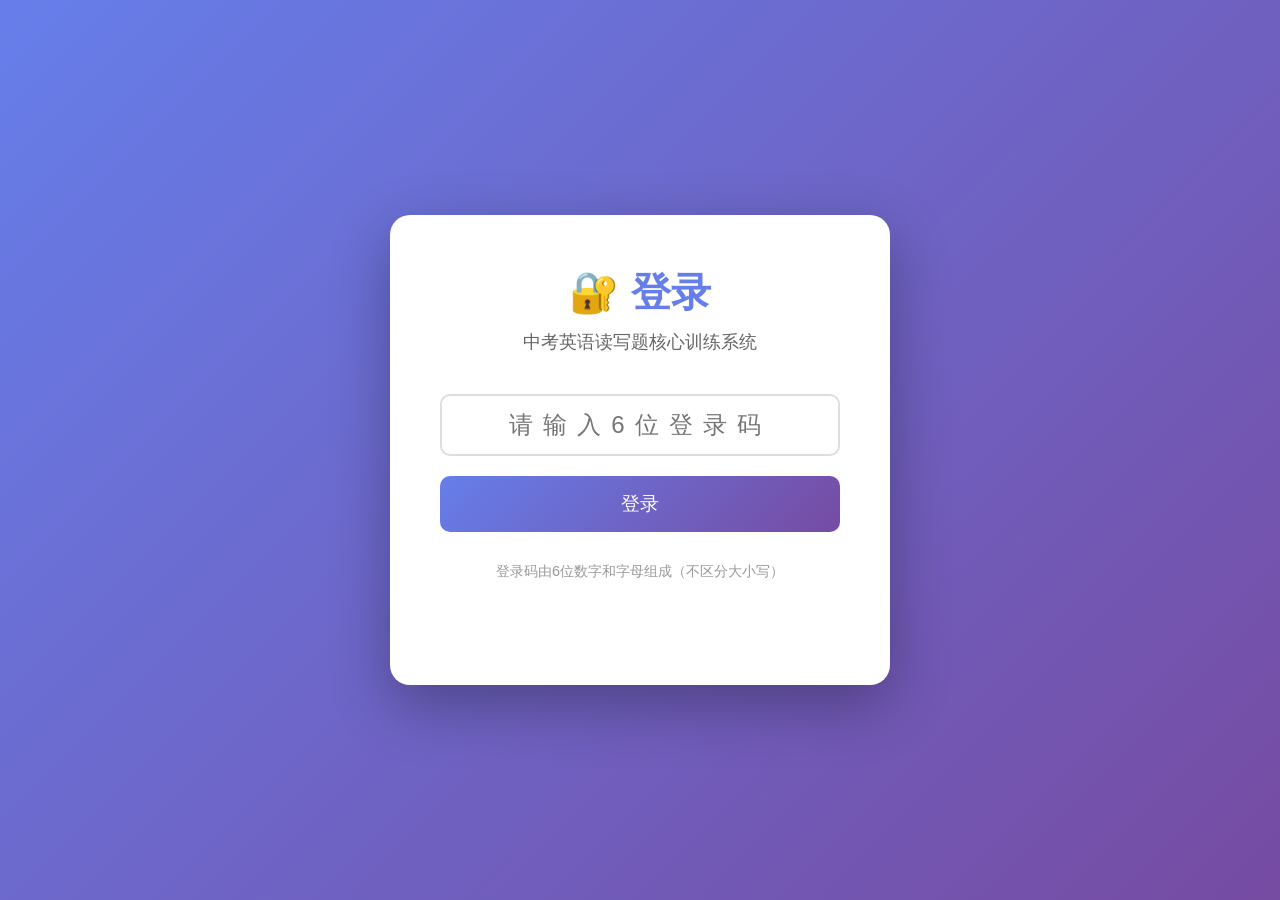
<file: vocabulary.html>
<!DOCTYPE html>
<html lang="zh-CN">
<head>
    <meta charset="UTF-8">
    <meta name="viewport" content="width=device-width, initial-scale=1.0">
    <title>列表记忆 - 中考英语读写题核心训练</title>
    <link rel="stylesheet" href="style.css">
    <script src="auth.js"></script>
</head>
<body>
    <div class="container">
        <a href="index.html" class="back-btn">← 返回主页</a>
        
        <h2>📝 列表记忆</h2>
        
        <div class="progress-bar">
            <div id="progress-fill" class="progress-fill" style="width: 0%;">0%</div>
        </div>
        <div id="progress-text" style="text-align: center; margin-bottom: 20px;">进度: 0/0 (0%)</div>
        
        <div class="filter-container">
            <button class="btn btn-primary" onclick="showAll()">显示全部</button>
            <button class="btn btn-success" onclick="showUnmastered()">只显示未掌握</button>
            <button class="btn btn-danger" onclick="clearAll()">清除所有标记</button>
            <button class="btn btn-info" onclick="shuffleList()">🔀 乱序</button>
            <span style="margin-left: 20px;">共 <strong id="item-count">0</strong> 条</span>
        </div>
        
        <div class="filter-container" style="margin-top: 10px;">
            <span style="margin-right: 10px; font-weight: bold;">分类筛选：</span>
            <button class="btn btn-secondary" onclick="filterByCategory('全部')">全部</button>
            <button class="btn btn-secondary" onclick="filterByCategory('动作逻辑的转化')">动作逻辑</button>
            <button class="btn btn-secondary" onclick="filterByCategory('形容词逻辑的转化')">形容词逻辑</button>
            <button class="btn btn-secondary" onclick="filterByCategory('名词逻辑的转化')">名词逻辑</button>
            <button class="btn btn-secondary" onclick="filterByCategory('逻辑词的替换')">逻辑词替换</button>
            <button class="btn btn-secondary" onclick="filterByCategory('归纳范畴')">归纳范畴</button>
        </div>
        
        <table>
            <thead>
                <tr>
                    <th style="width: 50px;">#</th>
                    <th>原文表达</th>
                    <th>题目表达</th>
                    <th>中文释义</th>
                    <th style="width: 100px;">已掌握</th>
                </tr>
            </thead>
            <tbody id="vocabulary-table">
                <!-- 数据将通过JS动态加载 -->
            </tbody>
        </table>
        
        <div style="margin-top: 30px; text-align: center;">
            <button class="btn btn-primary" onclick="saveAndGoToFlashcards()" style="padding: 15px 40px; font-size: 18px;">
                去卡片记忆 →
            </button>
        </div>
    </div>
    
    <script src="app.js"></script>
    <script>
        let vocabularyData = [];
        let filteredData = [];
        
        // 加载数据
        async function init() {
            vocabularyData = await loadVocabularyData();
            
            // 尝试从 localStorage 加载进度
            const progress = loadProgress();
            if (progress) {
                vocabularyData = mergeDataWithProgress(vocabularyData, progress);
            }
            
            // 默认显示全部
            showAll();
        }
        
        // 显示全部
        function showAll() {
            filteredData = vocabularyData;
            renderTable();
        }
        
        // 只显示未掌握
        function showUnmastered() {
            filteredData = getUnmasteredItems(vocabularyData);
            renderTable();
        }
        
        // 按分类筛选
        function filterByCategory(category) {
            if (category === '全部') {
                filteredData = vocabularyData;
            } else {
                filteredData = vocabularyData.filter(item => item.category === category);
            }
            renderTable();
            showNotification(`已筛选: ${category}`);
        }
        
        // 乱序
        function shuffleList() {
            filteredData = [...filteredData];
            for (let i = filteredData.length - 1; i > 0; i--) {
                const j = Math.floor(Math.random() * (i + 1));
                [filteredData[i], filteredData[j]] = [filteredData[j], filteredData[i]];
            }
            renderTable();
            showNotification('已乱序排列');
        }
        
        // 渲染表格
        function renderTable() {
            const tbody = document.getElementById('vocabulary-table');
            tbody.innerHTML = '';
            
            filteredData.forEach(item => {
                const tr = document.createElement('tr');
                tr.style.opacity = item.mastered ? '0.6' : '1';
                
                tr.innerHTML = `
                    <td>${item.id}</td>
                    <td><strong>${item.original}</strong></td>
                    <td>${item.target}</td>
                    <td>${item.meaning}</td>
                    <td style="text-align: center;">
                        <input type="checkbox" ${item.mastered ? 'checked' : ''} 
                               onchange="toggleMastered(${item.id}, this.checked)">
                    </td>
                `;
                
                tbody.appendChild(tr);
            });
            
            // 更新计数
            document.getElementById('item-count').textContent = filteredData.length;
            
            // 更新进度条
            const progress = calculateProgress(vocabularyData);
            updateProgressBar(progress.total, progress.mastered);
        }
        
        // 切换掌握状态
        function toggleMastered(id, mastered) {
            const item = vocabularyData.find(d => d.id === id);
            if (item) {
                item.mastered = mastered;
                saveProgress(vocabularyData);
                renderTable();
                showNotification(mastered ? '已标记为掌握 ✓' : '已取消掌握标记');
            }
        }
        
        // 清除所有标记
        function clearAll() {
            if (confirm('确定要清除所有掌握标记吗？')) {
                vocabularyData.forEach(item => {
                    item.mastered = false;
                });
                saveProgress(vocabularyData);
                showAll();
                showNotification('已清除所有标记');
            }
        }
        
        // 保存到 localStorage 并跳转到卡片页面
        function saveAndGoToFlashcards() {
            saveProgress(vocabularyData);
            window.location.href = 'flashcards.html';
        }
        
        // 页面加载时初始化
        init();
    </script>
</body>
</html>
</file>
<file: style.css>
/* 新疆中考英语读写题核心训练 - 样式表 */

* {
    margin: 0;
    padding: 0;
    box-sizing: border-box;
}

body {
    font-family: 'Microsoft YaHei', Arial, sans-serif;
    background: linear-gradient(135deg, #667eea 0%, #764ba2 100%);
    min-height: 100vh;
    padding: 20px;
}

.container {
    max-width: 1200px;
    margin: 0 auto;
    background: white;
    border-radius: 20px;
    box-shadow: 0 20px 60px rgba(0,0,0,0.3);
    padding: 40px;
}

h1 {
    text-align: center;
    color: #667eea;
    margin-bottom: 30px;
    font-size: 2.5em;
}

h2 {
    color: #764ba2;
    margin-bottom: 20px;
    font-size: 1.8em;
}

/* 导航按钮 */
.nav-buttons {
    display: flex;
    justify-content: center;
    gap: 20px;
    margin-bottom: 40px;
    flex-wrap: wrap;
}

.nav-btn {
    padding: 15px 40px;
    font-size: 18px;
    background: linear-gradient(135deg, #667eea 0%, #764ba2 100%);
    color: white;
    border: none;
    border-radius: 10px;
    cursor: pointer;
    transition: transform 0.3s, box-shadow 0.3s;
    text-decoration: none;
    display: inline-block;
}

.nav-btn:hover {
    transform: translateY(-3px);
    box-shadow: 0 10px 20px rgba(102, 126, 234, 0.4);
}

/* 返回按钮 */
.back-btn {
    display: inline-block;
    padding: 10px 20px;
    background: #667eea;
    color: white;
    text-decoration: none;
    border-radius: 5px;
    margin-bottom: 20px;
}

.back-btn:hover {
    background: #764ba2;
}

/* 进度条 */
.progress-bar {
    width: 100%;
    height: 30px;
    background: #f0f0f0;
    border-radius: 15px;
    overflow: hidden;
    margin: 20px 0;
}

.progress-fill {
    height: 100%;
    background: linear-gradient(90deg, #667eea 0%, #764ba2 100%);
    display: flex;
    align-items: center;
    justify-content: center;
    color: white;
    font-weight: bold;
    transition: width 0.5s;
}

/* 表格样式 */
table {
    width: 100%;
    border-collapse: collapse;
    margin: 20px 0;
}

th, td {
    padding: 15px;
    text-align: left;
    border-bottom: 1px solid #ddd;
}

th {
    background: #667eea;
    color: white;
}

tr:hover {
    background: #f5f5f5;
}

/* 复选框 */
input[type="checkbox"] {
    width: 20px;
    height: 20px;
    cursor: pointer;
}

/* 按钮 */
.btn {
    padding: 10px 20px;
    font-size: 16px;
    border: none;
    border-radius: 5px;
    cursor: pointer;
    transition: background 0.3s;
}

.btn-primary {
    background: #667eea;
    color: white;
}

.btn-primary:hover {
    background: #764ba2;
}

.btn-success {
    background: #28a745;
    color: white;
}

.btn-success:hover {
    background: #218838;
}

.btn-danger {
    background: #dc3545;
    color: white;
}

.btn-danger:hover {
    background: #c82333;
}

.btn-info {
    background: #17a2b8;
    color: white;
}

.btn-info:hover {
    background: #138496;
}

.btn-secondary {
    background: #6c757d;
    color: white;
}

.btn-secondary:hover {
    background: #5a6268;
}

.btn-warning {
    background: #ffc107;
    color: #333;
}

.btn-warning:hover {
    background: #e0a800;
}

/* 卡片样式 */
.flashcard {
    width: 400px;
    height: 300px;
    margin: 50px auto;
    perspective: 1000px;
    cursor: pointer;
}

.flashcard-inner {
    width: 100%;
    height: 100%;
    position: relative;
    transform-style: preserve-3d;
    transition: transform 0.8s;
}

.flashcard.flipped .flashcard-inner {
    transform: rotateY(180deg);
}

.flashcard-front, .flashcard-back {
    position: absolute;
    width: 100%;
    height: 100%;
    backface-visibility: hidden;
    border-radius: 20px;
    display: flex;
    flex-direction: column;
    justify-content: center;
    align-items: center;
    padding: 40px;
    box-shadow: 0 10px 30px rgba(0,0,0,0.2);
}

.flashcard-front {
    background: linear-gradient(135deg, #667eea 0%, #764ba2 100%);
    color: white;
}

.flashcard-back {
    background: white;
    color: #333;
    transform: rotateY(180deg);
    border: 3px solid #667eea;
}

.flashcard-word {
    font-size: 2em;
    margin-bottom: 20px;
}

.flashcard-meaning {
    font-size: 1.2em;
    color: #666;
}

/* 题目样式 */
.quiz-container {
    max-width: 800px;
    margin: 0 auto;
}

.quiz-question {
    background: #f8f9fa;
    padding: 30px;
    border-radius: 15px;
    margin-bottom: 30px;
}

.quiz-sentence {
    font-size: 1.3em;
    margin: 20px 0;
    line-height: 1.6;
}

.quiz-blank {
    display: inline-block;
    width: 150px;
    height: 30px;
    border-bottom: 2px solid #667eea;
    margin: 0 5px;
}

.quiz-options {
    display: grid;
    grid-template-columns: 1fr 1fr;
    gap: 20px;
    margin: 30px 0;
}

.quiz-option {
    padding: 20px;
    font-size: 1.2em;
    background: white;
    border: 2px solid #667eea;
    border-radius: 10px;
    cursor: pointer;
    transition: all 0.3s;
}

.quiz-option:hover {
    background: #667eea;
    color: white;
}

.quiz-option.selected {
    background: #667eea;
    color: white;
}

.quiz-option.correct {
    background: #28a745;
    border-color: #28a745;
    color: white;
}

.quiz-option.wrong {
    background: #dc3545;
    border-color: #dc3545;
    color: white;
}

/* 筛选器 */
.filter-container {
    margin: 20px 0;
    display: flex;
    gap: 10px;
    align-items: center;
}

/* 响应式 */
@media (max-width: 768px) {
    .container {
        padding: 20px;
    }
    
    h1 {
        font-size: 1.8em;
    }
    
    .nav-buttons {
        flex-direction: column;
    }
    
    .quiz-options {
        grid-template-columns: 1fr;
    }
}
</file>
